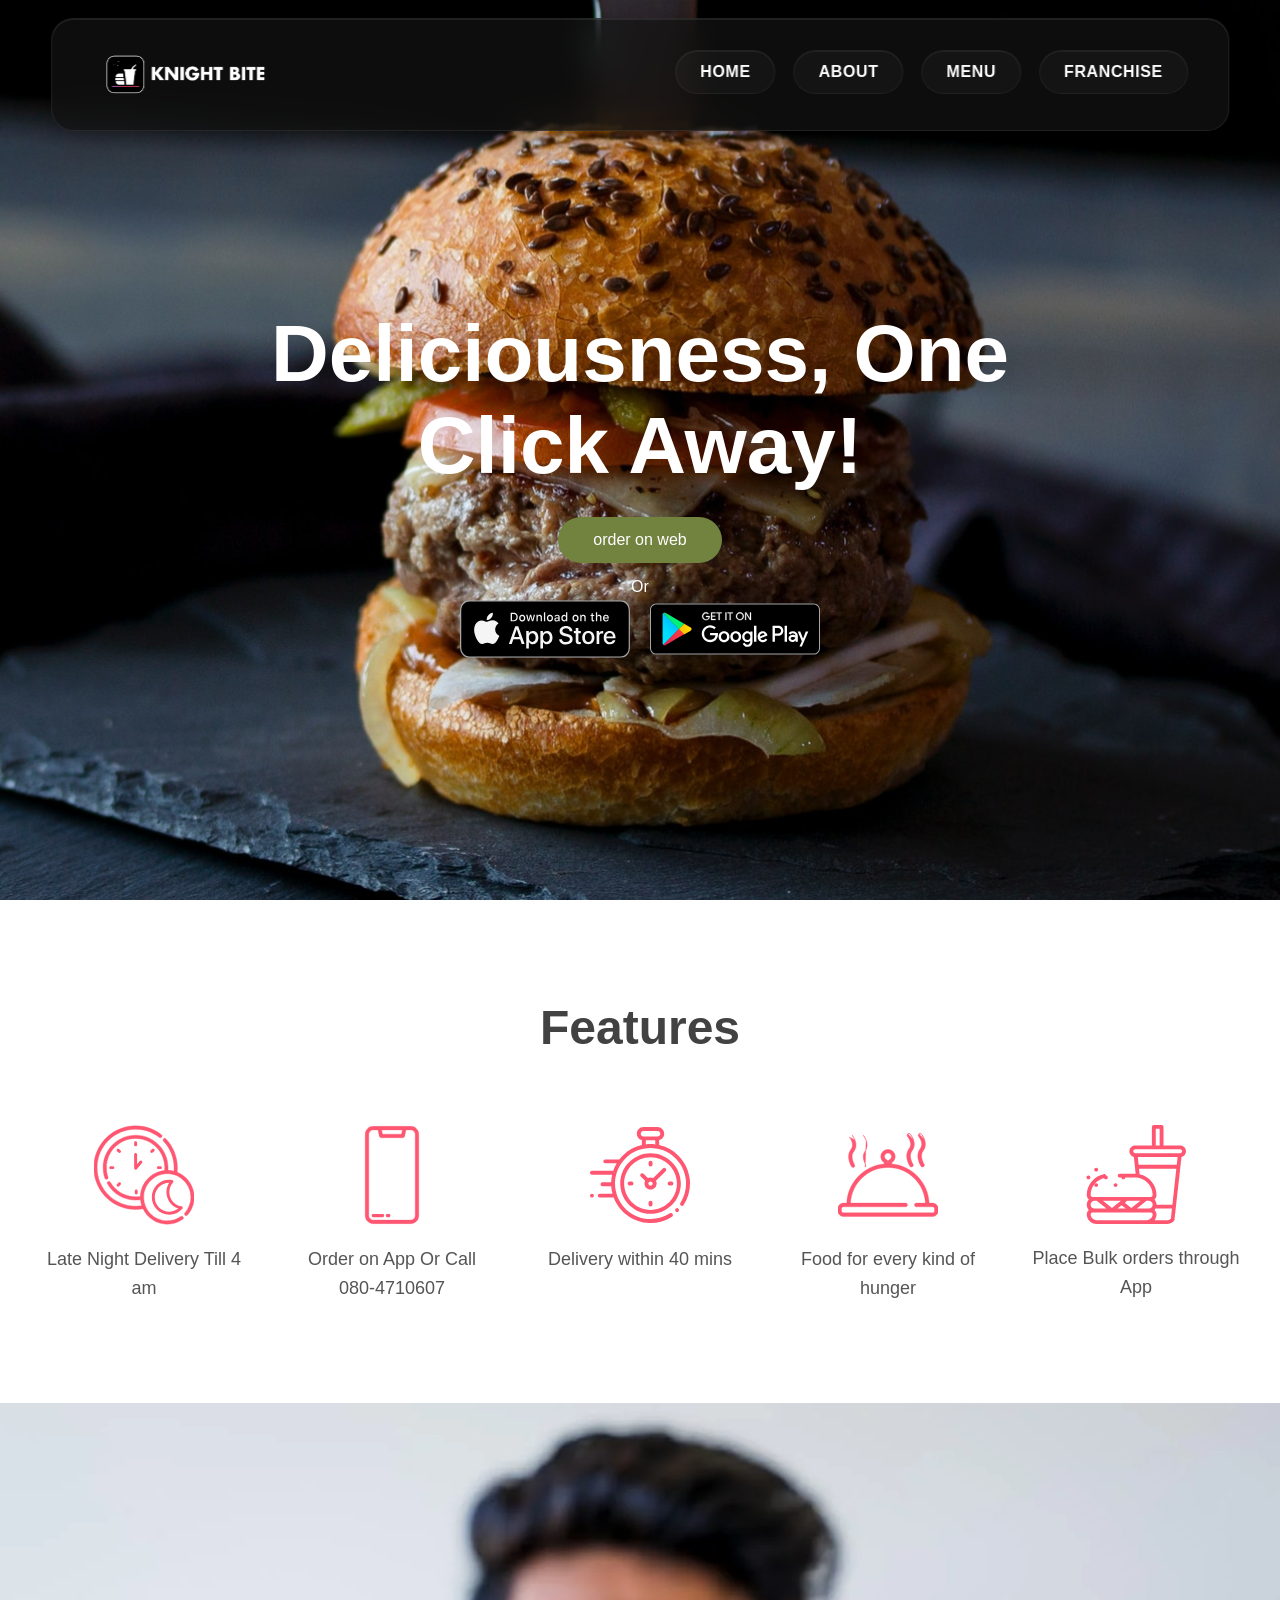
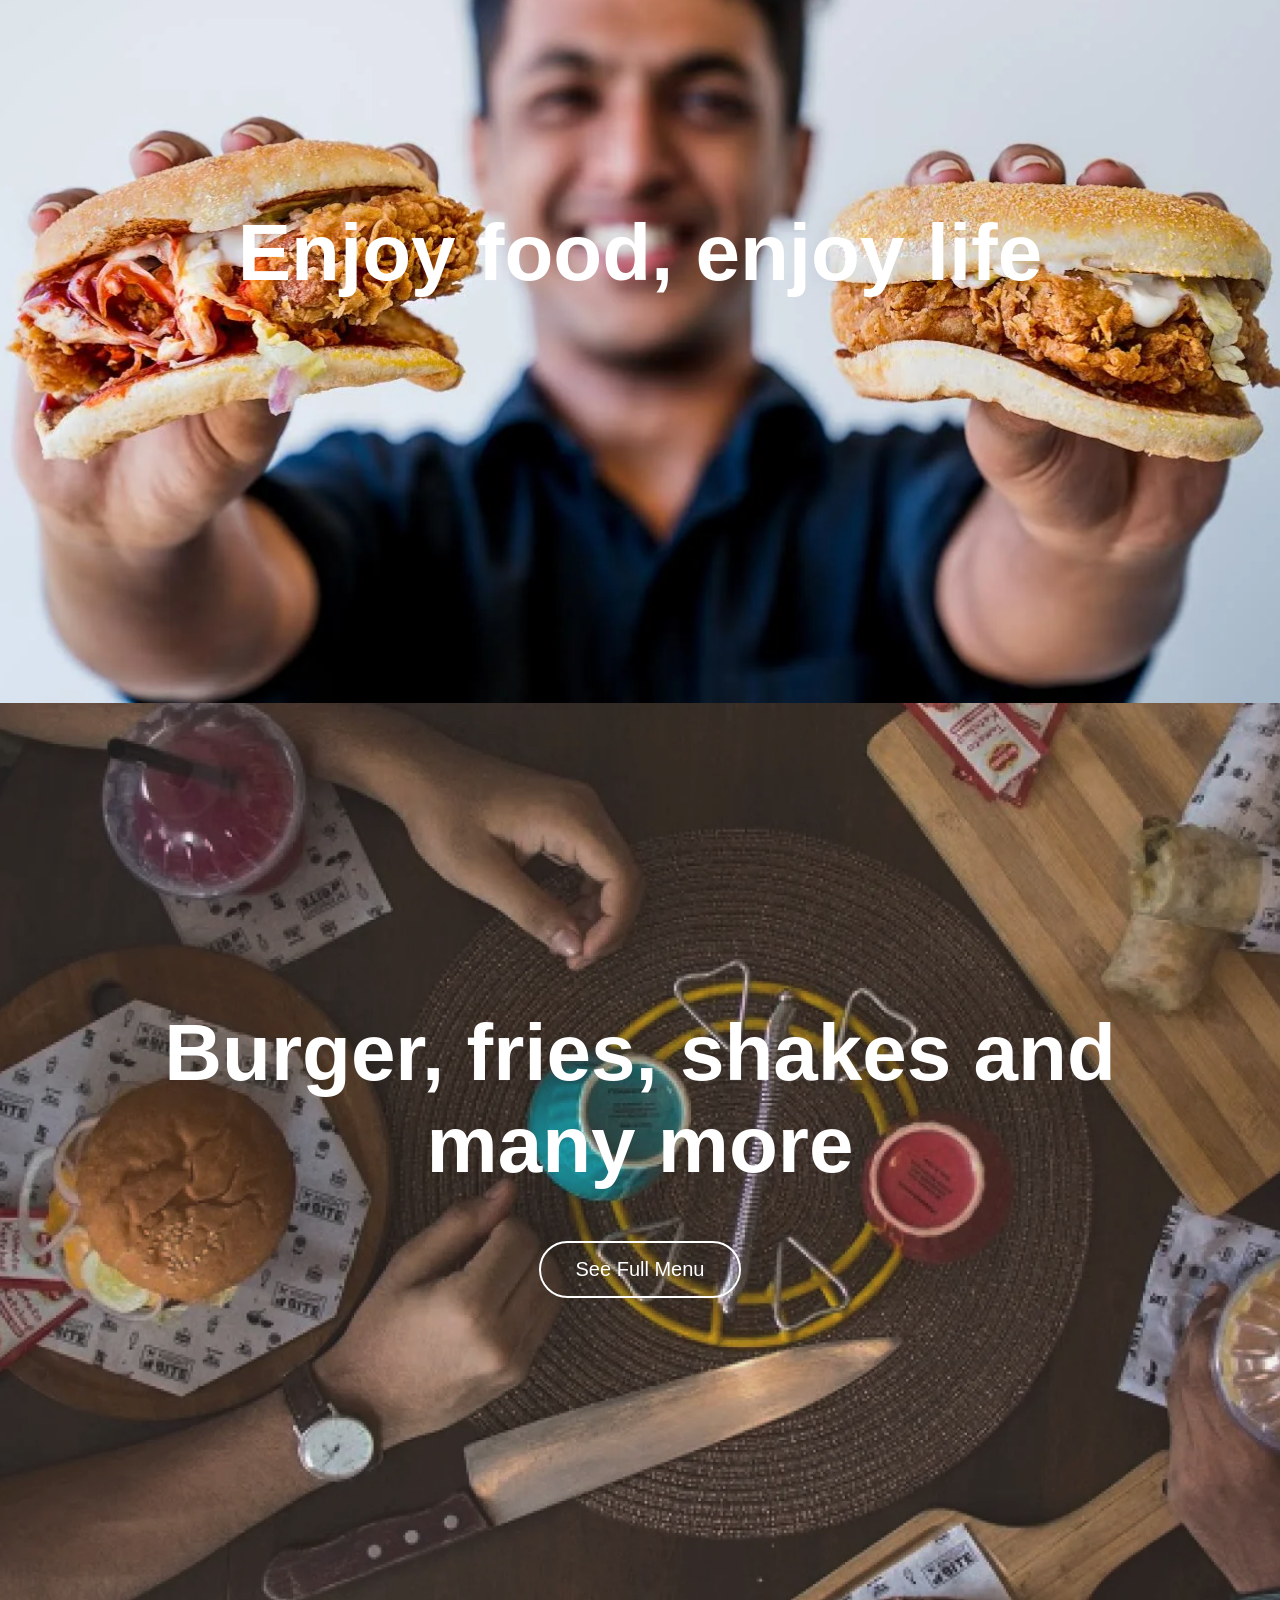
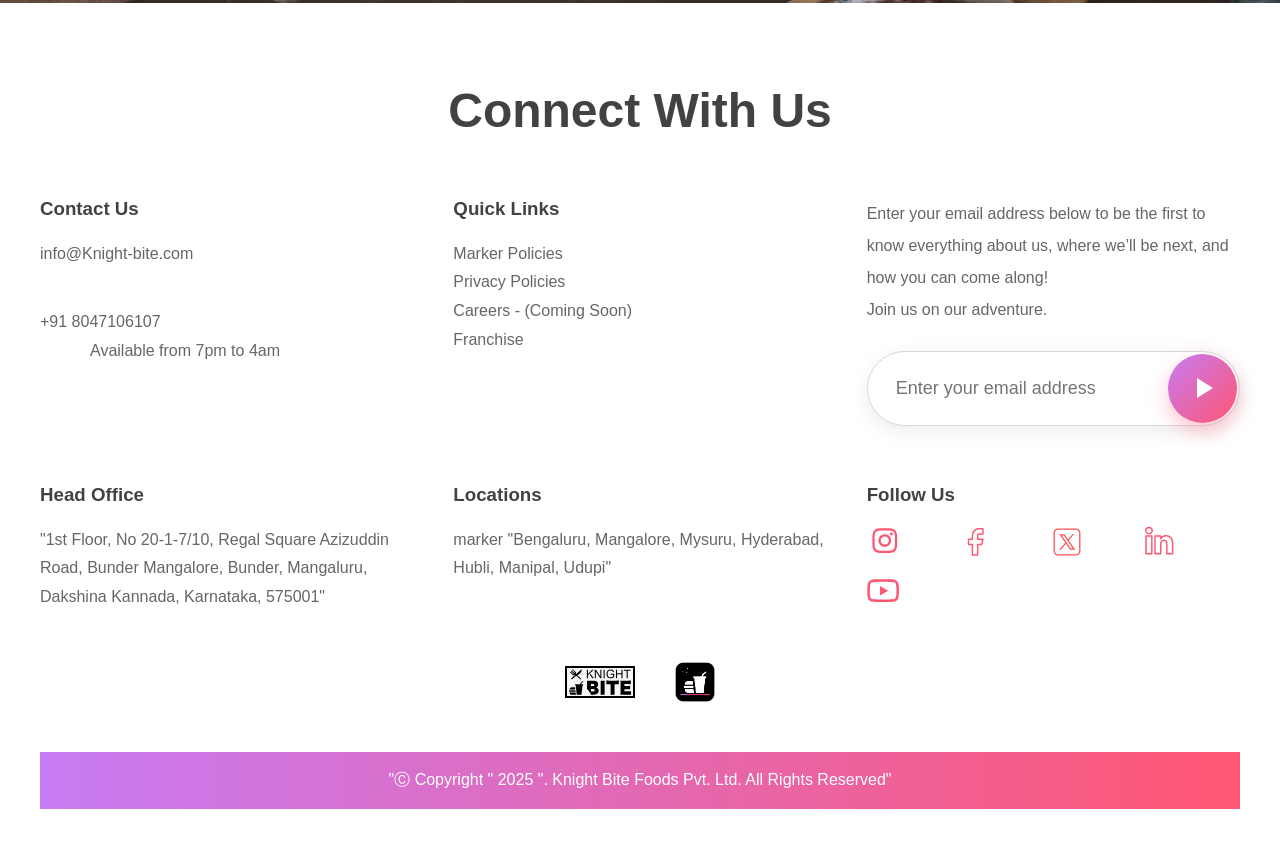
<file: index.html>
<!DOCTYPE html>
<html lang="en">
<head>
    <meta charset="UTF-8">
    <meta name="viewport" content="width=device-width, initial-scale=1.0">
    <title>Knight Bite</title>
    <link rel="icon" href="./images/kb_footer.png">
    <link rel="stylesheet" href="./style.css">
</head>
<body>
    <div class="container">
        <nav>
            <img class="logo" src="./images/kb_logo_new_2.png" alt="logo">
            <ul class="nav-links">
                <li><a href="./index.html">Home</a></li>
                <li><a href="./about.html">About</a></li>
                <li><a href="./menu.html">Menu</a></li>
                <li><a href="./franchise.html">Franchise</a></li>
            </ul>
        </nav>
        <header class="home-header">
            <h1>Deliciousness, One Click Away!</h1>
            <a href="#">order on web</a>
            <p>Or</p>
           <div>
            <img src="./images/ios-store.svg" alt="">
            <img  class="playstore-img" src="./images/google-play-badge.svg" alt="">
           </div>
        </header>
        <section class="features">
            <h1>Features</h1>
            <div class="features-inner">
                <div>
                    <img src="./images/feature-1.svg" alt="">
                    <p>Late Night Delivery
                        Till 4 am</p>
                </div>
                <div>
                    <img src="./images/feature-2.svg" alt="">
                    <p>Order on App Or Call 080-4710607</p>
                </div>
                <div>
                    <img src="./images/feature-3.svg" alt="">
                    <p>Delivery within 40 mins</p>
                </div>
                <div>
                    <img src="./images/feature-4.svg" alt="">
                    <p>Food for every kind of hunger</p>
                </div>
                <div>
                    <img src="./images/feature-5.svg" alt="">
                    <p>Place Bulk orders through App</p>
                </div>
            </div>
        </section>
        <section class="burger">
            <h1>Enjoy food, enjoy life</h1>
        </section>
        <section class="shakes">
            <h1>Burger, fries, shakes and many more</h1>
                <button id="btn">See Full Menu</button>
        </section>
        
        <div class="footer">
            <h1>Connect With Us</h1>
            <div class="footer-details">
                <div class="footer-item">
                    <h3>Contact Us</h3>
                    <div style="display:flex; margin-bottom:40px;">
                        <div class="footer-mail"></div>
                        <span>info@Knight-bite.com</span>
                    </div>
                    <div style="display:flex; align-items:flex-end;">
                        <div class="footer-phone"></div>
                        <span>+91 8047106107</span>
                    </div>
                    <span style="font-size:16px; font: weight 300px; margin-left:50px; margin-top:10px;">
                        Available from 7pm to 4am
                    </span>
                </div>
                <div class="footer-item">
                    <h3>Quick Links</h3>
                    <ul>
                        <li class="footer-link" >
                            Marker Policies
                        </li>
                        <li class="footer-link" onclick="openLink(`https:/\/knight-bite.com/policies`)">
                            Privacy Policies
                        </li>
                        <li>
                            Careers - (Coming Soon)
                        </li>
                        <li class="footer-link" onclick="openLink(`pages/franchise.html`)">
                            Franchise
                        </li>
                    </ul>
                </div>
                <div class="footer-item">
                    <p style="width:100%;line-height: 2em; text-align: start;">
                         Enter your email address below to be the first to know everything about us, where we’ll be next, and how you can come along!
                        <br>
                         Join us on our adventure. 
                    </p>
                    <div class="email-container">
                        <input class="email-field" type="text" placeholder="Enter your email address">
                        <button class="email-btn" onclick="submitEmail()"></button>
                    </div>
                    <p style="margin:18px 0;color: #FF5672; font-size:15px" class="dnone" id="success-msg">
                        
                    </p>
                </div>
                <div class="footer-item">
                    <h3>Head Office </h3>
                    <p style="font-weight:300">
                        "1st Floor, No 20-1-7/10, Regal Square Azizuddin Road, Bunder Mangalore, Bunder, Mangaluru, Dakshina Kannada, Karnataka, 575001"
                    </p>
                </div>
                <div class="footer-item">
                    <h3>Locations</h3>
                    <ul>
                        <li style="font-weight:300">
                            marker
                            "Bengaluru, Mangalore, Mysuru, Hyderabad, Hubli, Manipal, Udupi"
                        </li>
                    </ul>
                </div>
                <div class="footer-item">
                    <h3>Follow Us</h3>
                    <div style="display: flex;" class="profile-tags">
                        <a href="https://www.instagram.com/techwithtaiyub/">
                            <img src="images/instagram.svg" style="margin-right: 40px;">
                        </a>
                        <a href="https://www.facebook.com/kabsha.taiyub.94/">
                            <img src="images/facebook.svg" style="margin-right: 40px;">
                        </a>
                        <a href="https://x.com/Kabsha_taiyub">
                            <img src="images/icons8-twitter.svg"  style="margin-right: 40px;">
                        </a>
                        <a href="https://www.linkedin.com/in/-kabsha-taiyub-2aa726288">
                            <img src="images/linkedin.svg" style="margin-right: 40px;">
                        </a>
                        <a href="https://www.youtube.com/channel/UCbUM8v6bBtX8mcVFazJ9IQw">
                            <img src="images/youtube.svg" style="margin-right: 40px;">
                        </a>
                    </div>
                </div>
            </div>
            <div style="display: flex; justify-content: center; margin: 50px 0;" class="footer-logo">
                <img src="images/brand_logo-1_footer.svg" style="margin-right: 40px;">
                <img width="40" src="images/kb_footer.png">  
            </div>
            <div class="copyright">
                <p>
                    "Ⓒ Copyright "
                    <span class="year">2025</span>
                    ". Knight Bite Foods Pvt. Ltd. All Rights Reserved"
                </p>
            </div>

        </div>
</body>
</html>
</file>
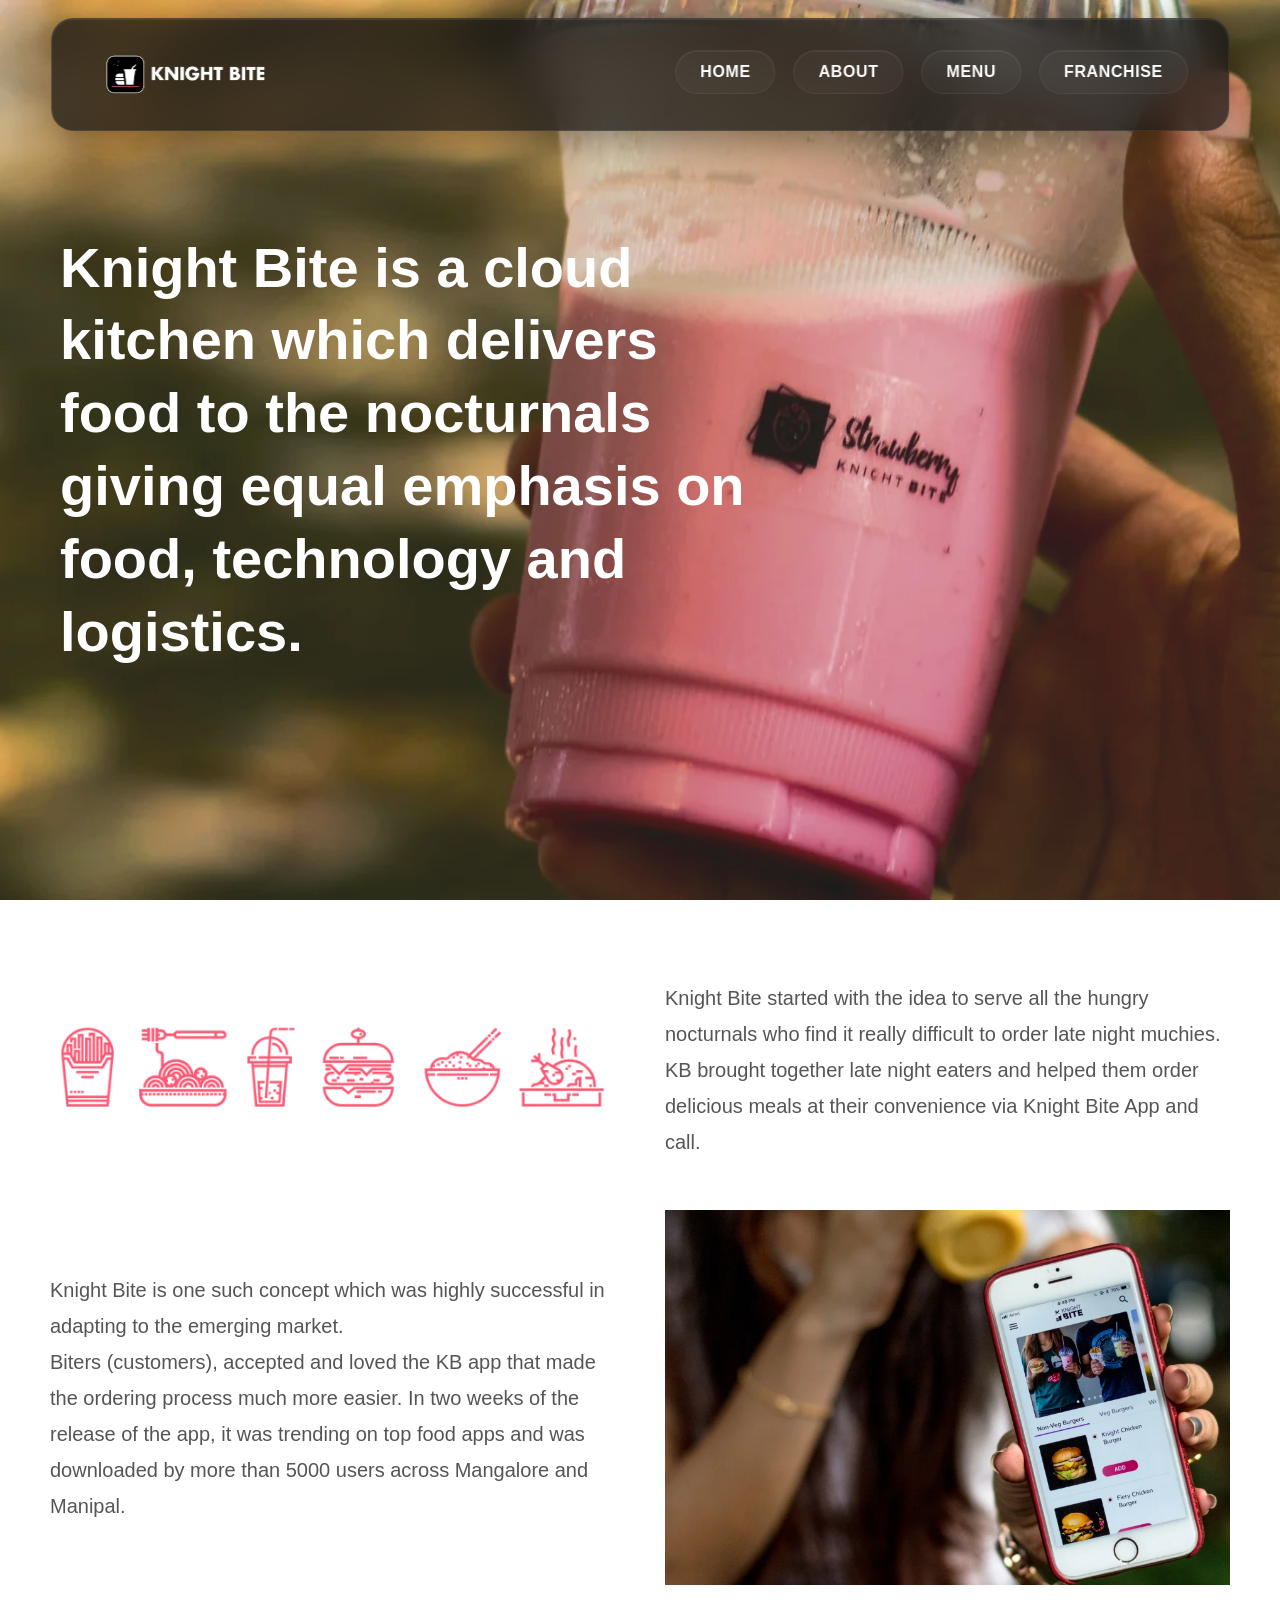
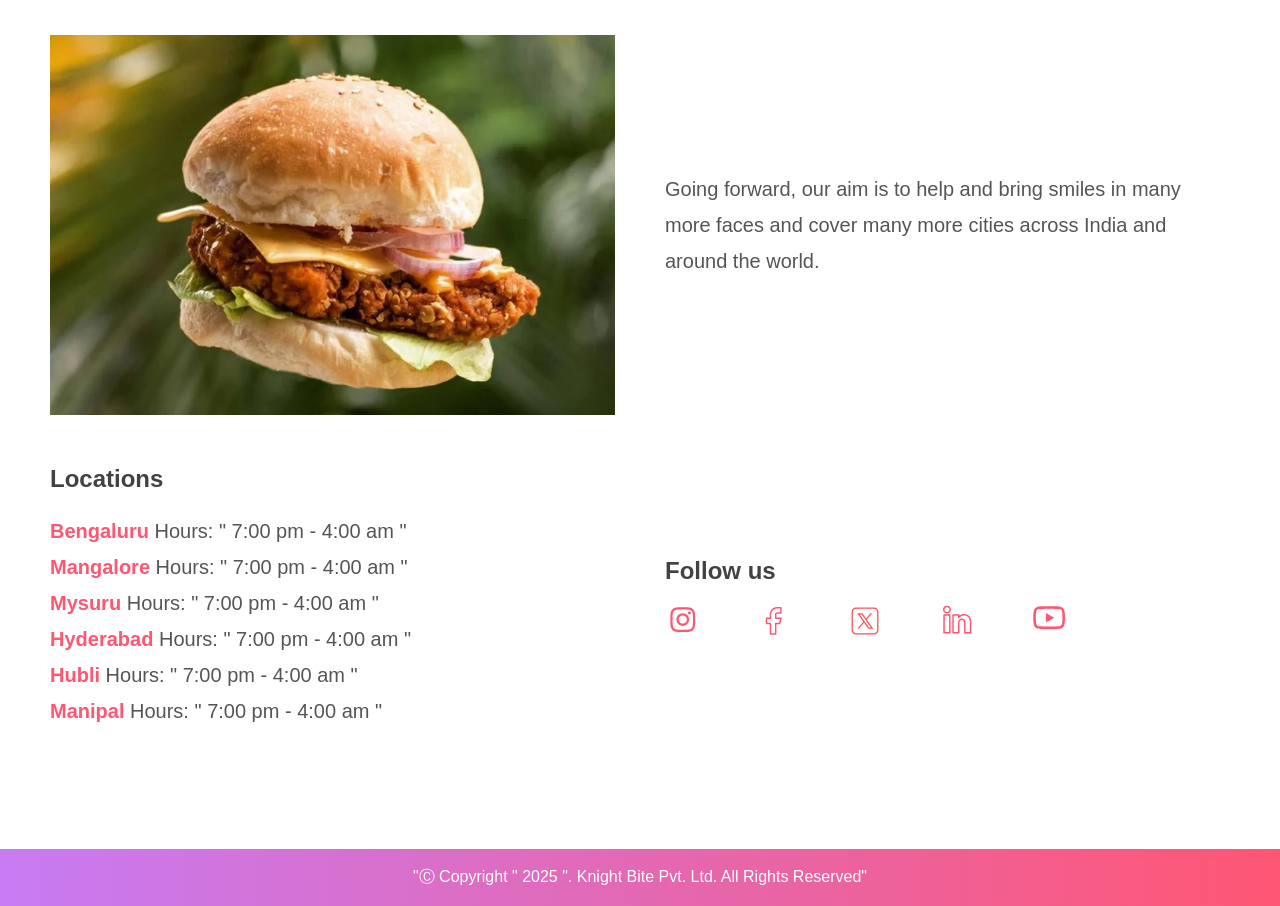
<file: about.html>
<!DOCTYPE html>

<html lang="en">
  <head>
    <meta charset="UTF-8" />
    <meta name="viewport" content="width=device-width, initial-scale=1.0" />
    <link rel="stylesheet" href="style.css" />
    <link rel="icon" href="./images/kb_footer.png">
    <title>About - Knight Bite</title>
  </head>
  <body>
    <div class="container">
      <nav>
        <img class="logo" src="./images/kb_logo_new_2.png" alt="logo" />
        <ul class="nav-links">
          <li><a href="./index.html">Home</a></li>
          <li><a href="./about.html">About</a></li>
          <li><a href="./menu.html">Menu</a></li>
          <li><a href="./franchise.html">Franchise</a></li>
        </ul>
      </nav>
      <header class="about-header">
        <h1>
          Knight Bite is a cloud kitchen which delivers food to the nocturnals
          giving equal emphasis on food, technology and logistics.
        </h1>
      </header>
      <section class="about-grid">
        <div class="grid-item">
          <img src="./about-images/food-strip.webp" alt="" />
        </div>
        <div class="grid-item">
          <p>
            Knight Bite started with the idea to serve all the hungry nocturnals
            who find it really difficult to order late night muchies. KB brought
            together late night eaters and helped them order delicious meals at
            their convenience via Knight Bite App and call.
          </p>
        </div>
        <div class="grid-item">
          <p>
            Knight Bite is one such concept which was highly successful in
            adapting to the emerging market.
        </p>
           <p>
            Biters (customers), accepted and loved the KB app that made the
            ordering process much more easier. In two weeks of the release of
            the app, it was trending on top food apps and was downloaded by more
            than 5000 users across Mangalore and Manipal.
           </p>
           
          
        </div>
        <div class="grid-item">
            <img src="./about-images/app-menu.webp" alt="">
        </div>
        <div class="grid-item">
            <img src="./about-images/burger.webp" alt="">
        </div>
        <div class="grid-item">
            <p>Going forward, our aim is to help and bring smiles in many more faces and cover many more cities across India and around the world.</p>
        </div>
        <div class="grid-item locations">
            <h1>Locations</h1>
            <p>
                <span class="location">Bengaluru</span>
                <span>Hours:</span>
                " 7:00 pm - 4:00 am "
            </p>
            <p>
                <span class="location">Mangalore</span>
                <span>Hours:</span>
                " 7:00 pm - 4:00 am "
            </p>
            <p>
                <span class="location">Mysuru</span>
                <span>Hours:</span>
                " 7:00 pm - 4:00 am "
            </p>
            <p>
                <span class="location">Hyderabad</span>
                <span>Hours:</span>
                " 7:00 pm - 4:00 am "
            </p>
            <p>
                <span class="location">Hubli</span>
                <span>Hours:</span>
                " 7:00 pm - 4:00 am "
            </p>
            <p>
                <span class="location">Manipal</span>
                <span>Hours:</span> 
                " 7:00 pm - 4:00 am "
            </p>
        </div>
        <div class="grid-item follow-us">
            <h1>Follow us</h1>
            <div style="display: flex;" class="profile-tags">
                <a href="https://www.instagram.com/knight_bite/"><img src="./about-images/instagram.svg" style="margin-right: 40px;">
                </a>
                <a href="https://m.facebook.com/knightbiteIndia/ ">
                    <img src="./about-images/facebook.svg" style="margin-right: 40px;">
                </a>
                <a href="https://mobile.twitter.com/knight_bite">
                    <img src="./about-images/icons8-twitter.svg" style="margin-right: 40px;">
                </a>
                <a href="https://lu.linkedin.com/company/knightbite">
                    <img src="./about-images/linkedin.svg" style="margin-right: 40px;">
                </a>
                <a href="https://www.youtube.com/channel/UCbUM8v6bBtX8mcVFazJ9IQw">
                    <img src="./about-images/youtube.svg" style="margin-right: 40px;">
                </a>
            </div>
        </div>
    </section>
    <div class="copyright">
        <p>
            "Ⓒ Copyright "
            <span class="year">2025</span>
            ". Knight Bite Pvt. Ltd. All Rights Reserved"
        </p>
    </div>
    <div class="mask" onclick="closeDialog()"></div>
    </div>
  </body>
</html>
</file>
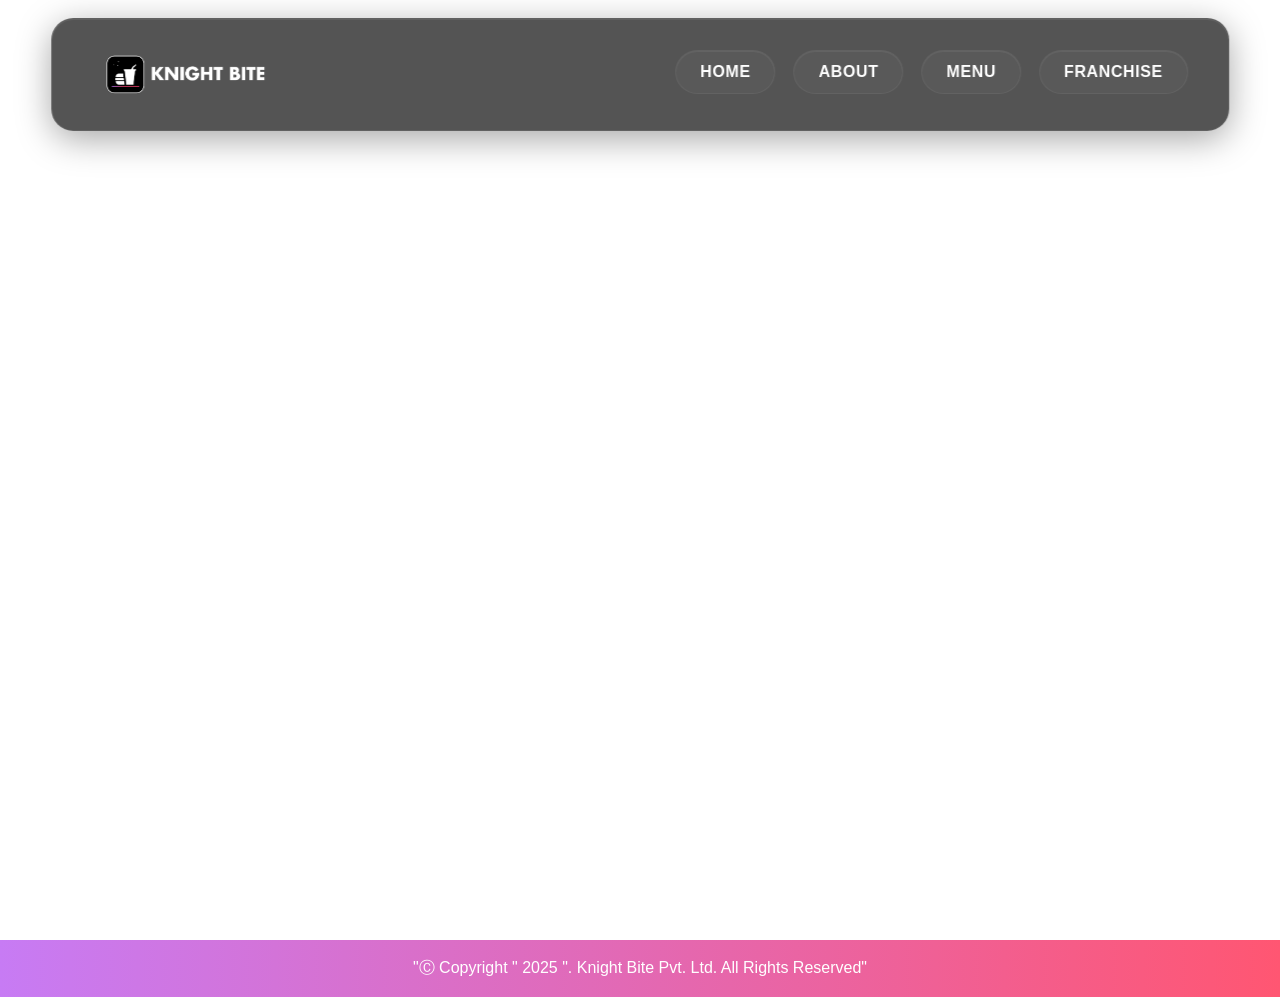
<file: menu.html>
<!DOCTYPE html>
<html lang="en">
<head>
    <meta charset="UTF-8">
    <meta name="viewport" content="width=device-width, initial-scale=1.0">
    <title>Menu - Knight Bite</title>
    <link rel="icon" href="./images/kb_footer.png">
    <link rel="stylesheet" href="style.css">
</head>
<body>
    <div class="container">
        <nav>
            <img class="logo" src="./images/kb_logo_new_2.png" alt="logo">
            <ul class="nav-links">
                <li><a href="./index.html">Home</a></li>
                <li><a href="./about.html">About</a></li>
                <li><a href="./menu.html">Menu</a></li>
                <li><a href="./franchise.html">Franchise</a></li>
            </ul>
        </nav>
        <div class="content">
            <div class="menu">
                <div class="menu-item" data-category="0">
                    <img src="./menu-images/burger-icon.png">
                    <h1>Burgers</h1>
                    <img src="./menu-images/add-icon.svg">
                </div>
                <div class="menu-item" data-category="1">
                    <img src="./menu-images/starters-icon.png">
                    <h1>Fries/Starters</h1>
                    <img src="./menu-images/add-icon.svg">
                </div>
                <div class="menu-item" data-category="2">
                    <img src="./menu-images/main-course-icon.png">
                    <h1>Main Course</h1>
                    <img src="./menu-images/add-icon.svg">
                </div>
                <div class="menu-item" data-category="3">
                    <img src="./menu-images/drinks-icon.png">
                    <h1>Drinks</h1>
                    <img src="./menu-images/add-icon.svg">
                </div>
                <div class="menu-item" data-category="4">
                    <img src="./menu-images/wrap-icon.png">
                    <h1>Wraps</h1>
                    <img src="./menu-images/add-icon.svg">
                </div>
                <div class="menu-item" data-category="5">
                    <img src="./menu-images/desserts-icon.png">
                    <h1>Desserts</h1>
                    <img src="./menu-images/add-icon.svg">
                </div>
            </div>
        </div>
        <div class="category-details">
            <button class="close-button"></button>
            <div class="category-img"></div>
            <div class="category-items-list">
                <h1 class="main-header" id="div-header"> </h1>
                <div class="category-container"></div>
            </div>
        </div>
        <div class="copyright-menu">
            <p>
                "Ⓒ Copyright "
                <span class="year">2025</span>
                ". Knight Bite Pvt. Ltd. All Rights Reserved"
            </p>
        </div>
        <div class="mask" onclick="closeDialog()"></div>
    </div>
    
</body>
</html>
</file>
<file: style.css>
/* =========================
   GLOBAL STYLES
========================= */

* {
  margin: 0;
  padding: 0;
  box-sizing: border-box;
}

html,
body {
  overflow-x: hidden;
  font-family: Arial, Helvetica, sans-serif;
  scroll-behavior: smooth;
  background: #fff;
}

img {
  max-width: 100%;
  display: block;
}

.container {
  width: 100%;
}

/* =========================
   NAVBAR
========================= */

/* nav {
  position: fixed;
  top: 0;
  left: 0;
  width: 100%;
  padding: 16px 50px;
  display: flex;
  align-items: center;
  z-index: 999;
  background: rgba(0, 0, 0, 0.45);
  backdrop-filter: blur(8px);
} */

nav {
  position: fixed;
  top: 18px;
  left: 50%;
  transform: translateX(-50%);

  width: 92%;
  max-width: 1450px;

  display: flex;
  align-items: center;
  justify-content: space-between;

  padding: 16px 40px;

  z-index: 9999;

  border-radius: 22px;

  background: rgba(18, 18, 18, 0.72);

  backdrop-filter: blur(18px);
  -webkit-backdrop-filter: blur(18px);

  border: 1px solid rgba(255,255,255,0.08);

  box-shadow:
    0 8px 35px rgba(0,0,0,0.35),
    inset 0 1px 0 rgba(255,255,255,0.08);

  transition: all 0.4s ease;
}

/* NAVBAR HOVER EFFECT */

nav:hover {
  box-shadow:
    0 12px 45px rgba(255, 86, 114, 0.18),
    0 8px 35px rgba(0,0,0,0.4);
}



/* .logo {
  width: 180px;
  height: auto;
  object-fit: contain;
  transition: 0.3s ease;
}

.logo:hover {
  transform: scale(1.03);
}


.nav-links {
  display: flex;
  gap: 30px;
  margin-left: auto;
  list-style: none;
}

.nav-links a {
  color: white;
  text-decoration: none;
  font-size: 17px;
  font-weight: 500;
  transition: 0.3s;
}

.nav-links a:hover {
  color: #ff5672;
} */

.logo {
  width: 185px;
  height: auto;
  object-fit: contain;

  transition: all 0.35s ease;
  cursor: pointer;
}

.logo:hover {
  transform: scale(1.05);
  filter: drop-shadow(0 0 12px rgba(255, 86, 114, 0.5));
}

/* =========================
   NAV LINKS
========================= */

.nav-links {
  display: flex;
  align-items: center;
  gap: 18px;

  list-style: none;
}

/* EACH NAV ITEM */

.nav-links li {
  position: relative;
}

/* NAV LINK DESIGN */

.nav-links a {
  position: relative;

  display: inline-block;

  padding: 12px 24px;

  border-radius: 50px;

  text-decoration: none;

  font-size: 16px;
  font-weight: 700;
  letter-spacing: 0.6px;

  text-transform: uppercase;

  color: #ffffff;

  overflow: hidden;

  transition: all 0.35s ease;

  background: rgba(255,255,255,0.03);

  border: 1px solid rgba(255,255,255,0.05);

  box-shadow:
    inset 0 1px 0 rgba(255,255,255,0.06);
}

/* GLOW BACKGROUND EFFECT */

.nav-links a::before {
  content: "";

  position: absolute;

  inset: 0;

  background:
    linear-gradient(
      135deg,
      #c77bf4 0%,
      #ff5672 50%,
      #ff8a00 100%
    );

  opacity: 0;

  transition: opacity 0.35s ease;

  z-index: -1;
}

/* HOVER EFFECT */

.nav-links a:hover {
  color: white;

  transform: translateY(-2px);

  border-color: rgba(255,255,255,0.15);

  box-shadow:
    0 8px 20px rgba(255, 86, 114, 0.28),
    0 0 18px rgba(199, 123, 244, 0.25);
}

.nav-links a:hover::before {
  opacity: 1;
}

/* ACTIVE PRESS EFFECT */

.nav-links a:active {
  transform: scale(0.96);
}

/* SHINY ANIMATION */

.nav-links a::after {
  content: "";

  position: absolute;

  top: -120%;
  left: -40%;

  width: 30%;
  height: 300%;

  background: rgba(255,255,255,0.18);

  transform: rotate(25deg);

  transition: 0.7s;
}

.nav-links a:hover::after {
  left: 130%;
}

/* =========================
   MOBILE RESPONSIVE
========================= */

@media (max-width: 992px) {

  nav {
    width: 95%;
    padding: 15px 22px;
  }

  .logo {
    width: 155px;
  }

  .nav-links {
    gap: 10px;
  }

  .nav-links a {
    padding: 10px 18px;
    font-size: 14px;
  }
}

/* MOBILE */

@media (max-width: 768px) {

  nav {
    flex-direction: column;

    gap: 18px;

    padding: 18px 20px;

    top: 10px;
  }

  .logo {
    width: 145px;
  }

  .nav-links {
    flex-wrap: wrap;
    justify-content: center;
    gap: 12px;
  }

  .nav-links a {
    font-size: 13px;

    padding: 10px 16px;

    border-radius: 40px;
  }
}

/* SMALL MOBILE */

@media (max-width: 480px) {

  nav {
    width: 96%;
    border-radius: 18px;
  }

  .logo {
    width: 125px;
  }

  .nav-links {
    gap: 8px;
  }

  .nav-links a {
    font-size: 12px;

    padding: 9px 14px;

    letter-spacing: 0.3px;
  }
}


/* =========================
   HOME HEADER
========================= */

.home-header {
  min-height: 100vh;
  background: url("./images/app-link-background.svg")
    no-repeat center center/cover;
  display: flex;
  flex-direction: column;
  justify-content: center;
  align-items: center;
  color: white;
  text-align: center;
  padding: 120px 20px 50px;
}

.home-header h1 {
  font-size: 5rem;
  max-width: 900px;
  margin-bottom: 25px;
}

.home-header a {
  text-decoration: none;
  color: white;
  background: #72823f;
  padding: 14px 35px;
  border-radius: 40px;
  margin-bottom: 15px;
  transition: 0.3s;
}

.home-header a:hover {
  background: #e54763;
}

.home-header div {
  display: flex;
  gap: 20px;
  flex-wrap: wrap;
  justify-content: center;
}

.home-header img {
  width: 170px;
}

/* =========================
   FEATURES
========================= */

.features {
  padding: 100px 40px;
  text-align: center;
}

.features h1 {
  font-size: 3rem;
  margin-bottom: 70px;
  color: #424242;
}

.features-inner {
  display: grid;
  grid-template-columns: repeat(auto-fit, minmax(180px, 1fr));
  gap: 40px;
}

.features-inner div {
  display: flex;
  flex-direction: column;
  align-items: center;
}

.features-inner img {
  width: 100px;
  margin-bottom: 20px;
}

.features-inner p {
  font-size: 18px;
  line-height: 1.6;
  color: #555;
}

/* =========================
   BANNERS
========================= */

.burger,
.shakes {
  min-height: 100vh;
  display: flex;
  justify-content: center;
  align-items: center;
  flex-direction: column;
  text-align: center;
  padding: 50px 20px;
  color: white;
}

.burger {
  background: url("./images/banner-1.webp")
    no-repeat center center/cover;
}

.shakes {
  background: url("./images/banner-2.webp")
    no-repeat center center/cover;
}

.burger h1,
.shakes h1 {
  font-size: 5rem;
  max-width: 1000px;
}

#btn {
  margin-top: 50px;
  padding: 15px 35px;
  border-radius: 50px;
  border: 2px solid white;
  background: transparent;
  color: white;
  font-size: 20px;
  cursor: pointer;
  transition: 0.3s;
}

#btn:hover {
  background: white;
  color: black;
}

/* =========================
   FOOTER
========================= */

.footer {
  padding: 80px 40px 40px;
}

.footer > h1 {
  text-align: center;
  font-size: 3rem;
  margin-bottom: 60px;
  color: #424242;
}

.footer-details {
  display: grid;
  grid-template-columns: repeat(auto-fit, minmax(280px, 1fr));
  gap: 40px;
}

.footer-item h3 {
  margin-bottom: 20px;
  color: #424242;
}

.footer-item p,
.footer-item li,
.footer-item span {
  color: #666;
  line-height: 1.8;
}

.footer-item ul {
  list-style: none;
}

.footer-link {
  color: #ff5672;
}

/* .email-container {
  position: relative;
  margin-top: 20px;
} */

.email-container {
  position: relative;
  margin-top: 25px;
  width: 100%;
  max-width: 520px;
}

/* .email-field {
  width: 100%;
  padding: 18px 25px;
  border-radius: 50px;
  border: 1px solid #ccc;
  outline: none;
  font-size: 16px;
} */

.email-field {
  width: 100%;
  height: 75px;
  padding: 0 95px 0 28px;
  border-radius: 60px;
  border: 1px solid #d8d8d8;
  outline: none;
  font-size: 18px;
  background: #fff;
  transition: 0.3s ease;
  box-shadow: 0 5px 20px rgba(0,0,0,0.08);
}

.email-field:focus {
  border-color: #ff5672;
  box-shadow: 0 5px 25px rgba(255, 86, 114, 0.25);
}



/* .email-btn {
  position: absolute;
  right: 1px;
  top: 1px;
  width: 55px;
  height: 55px;
  border-radius: 50%;
  border: none;
  outline: none;
  cursor: pointer;
  background: url(https://nrzl4apc.knight-bite.com/main/res/index/email-btn.svg);
  background-position: center;
  transition: all 0.5s;
} */

.email-btn {
  position: absolute;
  right: 3px;
  top: 3px;

  width: 69px;
  height: 69px;

  border-radius: 50%;
  border: none;
  outline: none;

  cursor: pointer;

  background: linear-gradient(135deg, #c77bf4 0%, #ff5672 100%);

  transition: all 0.35s ease;

  display: flex;
  justify-content: center;
  align-items: center;

  box-shadow: 0 8px 20px rgba(255, 86, 114, 0.35);
}

/* PLAY TRIANGLE */

.email-btn::before {
  content: "";

  width: 0;
  height: 0;

  border-top: 10px solid transparent;
  border-bottom: 10px solid transparent;
  border-left: 16px solid white;

  margin-left: 4px;
}

/* HOVER EFFECT */

.email-btn:hover {
  transform: scale(1.08);
  box-shadow: 0 10px 28px rgba(255, 86, 114, 0.45);
}

/* =========================
   MOBILE RESPONSIVE
========================= */

@media (max-width: 768px) {

  nav {
    padding: 14px 20px;
    flex-direction: column;
    gap: 15px;
  }

  .logo {
    width: 150px;
  }

  .nav-links {
    gap: 18px;
    flex-wrap: wrap;
    justify-content: center;
    margin-left: 0;
  }

  .email-field {
    height: 65px;
    font-size: 16px;
    padding: 0 80px 0 20px;
  }

  .email-btn {
    width: 59px;
    height: 59px;
  }

  .email-btn::before {
    border-top: 8px solid transparent;
    border-bottom: 8px solid transparent;
    border-left: 13px solid white;
  }
}

@media (max-width: 480px) {

  .logo {
    width: 135px;
  }

  .email-field {
    height: 60px;
    font-size: 15px;
  }

  .email-btn {
    width: 54px;
    height: 54px;
  }
}

.profile-tags {
  display: flex;
  flex-wrap: wrap;
  gap: 20px;
}

.profile-tags img {
  width: 32px;
  transition: 0.3s;
}

.profile-tags img:hover {
  transform: scale(1.1);
}

.footer-logo {
  margin-top: 50px;
}

.copyright,
.copyright-menu {
  background: linear-gradient(90deg, #c77bf4 0%, #ff5672 100%);
  color: white;
  text-align: center;
  padding: 18px;
  margin-top: 40px;
}

/* =========================
   ABOUT PAGE
========================= */

.about-header {
  min-height: 100vh;
  background: url("./about-images/banner.webp")
    no-repeat center center/cover;
  display: flex;
  align-items: center;
  padding: 120px 60px;
}

.about-header h1 {
  color: white;
  font-size: 3.5rem;
  max-width: 700px;
  line-height: 1.3;
}

.about-grid {
  padding: 80px 50px;
  display: grid;
  grid-template-columns: repeat(2, 1fr);
  gap: 50px;
}

.grid-item {
  display: flex;
  flex-direction: column;
  justify-content: center;
}

.grid-item p {
  font-size: 20px;
  line-height: 1.8;
  color: #555;
}

.locations h1,
.follow-us h1 {
  margin-bottom: 20px;
  color: #424242;
}

.location {
  font-weight: bold;
  color: #ff5672;
}

/* =========================
   MENU PAGE
========================= */

.content {
  min-height: 100vh;
  background: url("https://knight-bite.com/res/menu/banner.webp")
    no-repeat center center/cover;
  display: flex;
  align-items: center;
  justify-content: center;
  padding: 120px 40px 50px;
}

.menu {
  width: 100%;
  display: grid;
  grid-template-columns: repeat(auto-fit, minmax(220px, 1fr));
  gap: 50px;
}

.menu-item {
  text-align: center;
  cursor: pointer;
  transition: 0.3s;
}

.menu-item:hover {
  transform: translateY(-10px);
}

.menu-item h1 {
  color: white;
  margin: 20px 0;
  font-size: 2rem;
}

.menu-item img:first-child {
  width: 120px;
  margin: auto;
}

.menu-item img:last-child {
  width: 30px;
  margin: auto;
}

/* =========================
   MENU MODAL
========================= */

.category-details {
  position: fixed;
  inset: 0;
  margin: auto;
  width: 90%;
  max-width: 1200px;
  height: 85vh;
  background: white;
  z-index: 1000;
  border-radius: 20px;
  overflow: hidden;
  display: none;
}

.category-items-list {
  overflow-y: auto;
  padding: 30px;
}

.close-button {
  position: absolute;
  right: 20px;
  top: 20px;
  width: 35px;
  height: 35px;
  border: none;
  border-radius: 50%;
  cursor: pointer;
  background: #ff5672;
}

/* =========================
   FRANCHISE PAGE
========================= */

.video-container {
  position: relative;
  width: 100%;
  min-height: 100vh;
  overflow: hidden;
}

.video-playback {
  width: 100%;
  height: 100vh;
  object-fit: cover;
}

.head-div {
  position: absolute;
  inset: 0;
  background: rgba(0, 0, 0, 0.45);
  display: flex;
  flex-direction: column;
  justify-content: center;
  align-items: center;
  color: white;
  text-align: center;
  padding: 20px;
}

.title {
  margin-bottom: 20px;
}

.pink-btn {
  background: #ff5672;
  color: white;
  border: none;
  padding: 15px 35px;
  border-radius: 50px;
  cursor: pointer;
  font-size: 18px;
  transition: 0.3s;
}

.pink-btn:hover {
  background: #e54763;
}

.moto {
  padding: 80px 30px;
  text-align: center;
}

.moto p {
  max-width: 700px;
  margin: 20px auto;
  line-height: 1.8;
  color: #555;
}

.divider {
  width: 90%;
  height: 2px;
  background: #ddd;
  margin: auto;
}

.grid-container {
  display: grid;
  grid-template-columns: repeat(auto-fit, minmax(260px, 1fr));
  gap: 40px;
  margin-top: 50px;
}

.grid-container div {
  text-align: center;
}

.grid-container img {
  width: 80px;
  margin: auto;
  margin-bottom: 20px;
}

.apply {
  padding: 80px 30px;
  text-align: center;
}

.apply-grid div:first-child {
  width: 100%;
  min-height: 450px;
  background: url("https://knight-bite.com/res/franchise/apply-grid.png")
    no-repeat center center/contain;
}

.footer-grid {
  display: grid;
  grid-template-columns: repeat(auto-fit, minmax(220px, 1fr));
  gap: 30px;
  margin-top: 40px;
}

.footer-grid div {
  display: flex;
  align-items: center;
  gap: 15px;
}

/* =========================
   RESPONSIVE
========================= */

@media (max-width: 992px) {
  .about-grid {
    grid-template-columns: 1fr;
  }

  .burger h1,
  .shakes h1,
  .home-header h1 {
    font-size: 3rem;
  }

  .about-header h1 {
    font-size: 2.5rem;
  }
}

@media (max-width: 768px) {
  nav {
    padding: 15px 20px;
    flex-direction: column;
    gap: 15px;
  }

  .nav-links {
    gap: 15px;
    flex-wrap: wrap;
    justify-content: center;
    margin-left: 0;
  }

  .features,
  .footer,
  .about-grid {
    padding-left: 20px;
    padding-right: 20px;
  }

  .burger h1,
  .shakes h1,
  .home-header h1 {
    font-size: 2.2rem;
  }

  .about-header {
    padding: 120px 20px;
  }

  .about-header h1 {
    font-size: 2rem;
  }

  .video-playback {
    height: 100vh;
  }

  .title {
    font-size: 2rem !important;
  }
}

@media (max-width: 480px) {
  .home-header img {
    width: 130px;
  }

  .menu {
    grid-template-columns: 1fr;
  }

  .features-inner {
    grid-template-columns: 1fr;
  }

  .footer-details {
    grid-template-columns: 1fr;
  }
}
</file>
